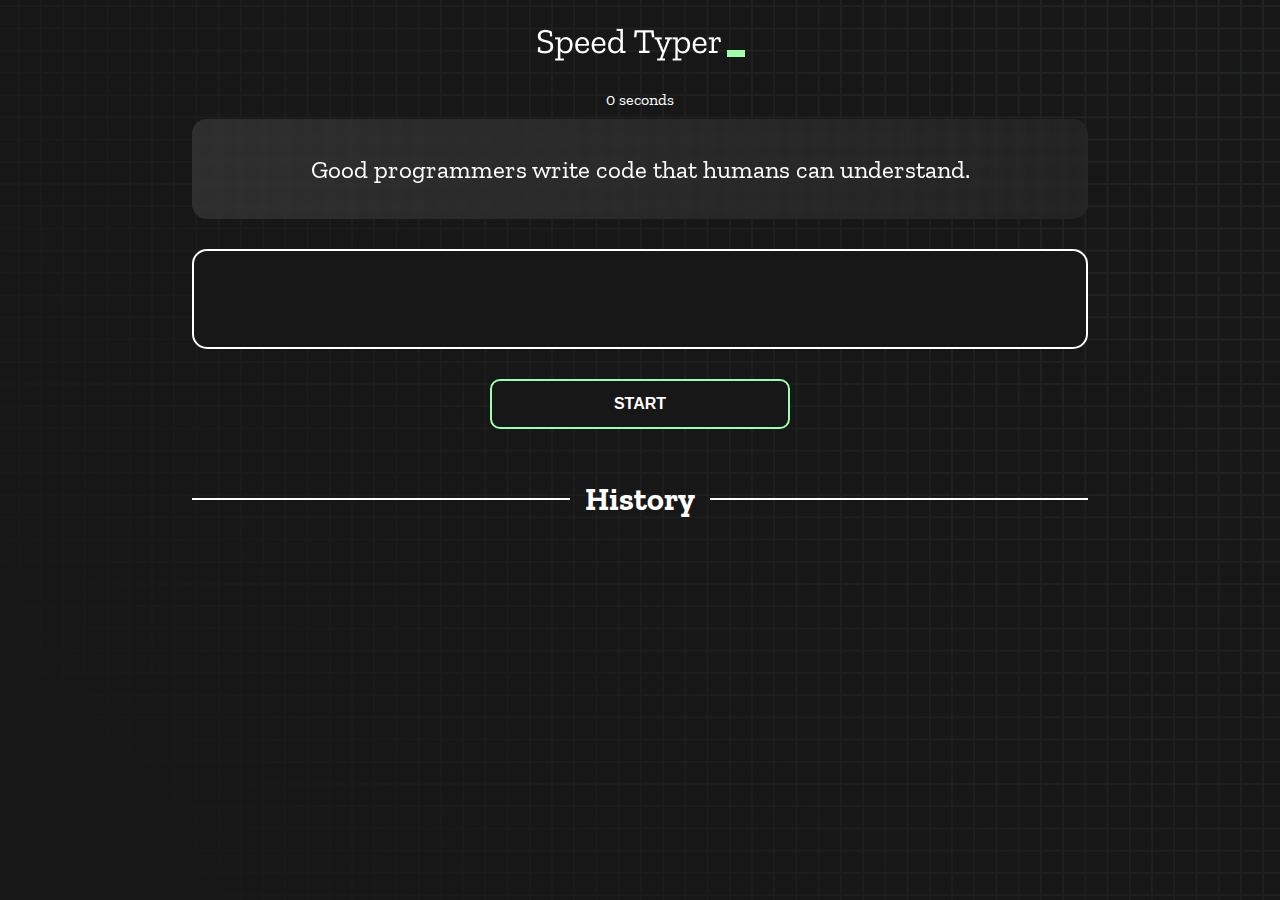
<file: index.html>
<!DOCTYPE html>
<html lang="en">
  <head>
    <meta charset="UTF-8" />
    <meta http-equiv="X-UA-Compatible" content="IE=edge" />
    <meta name="viewport" content="width=device-width, initial-scale=1.0" />
    <title>Speed Monster</title>
    <link rel="stylesheet" href="styles.css" />
    <link rel="preconnect" href="https://fonts.googleapis.com" />
    <link rel="preconnect" href="https://fonts.gstatic.com" crossorigin />
    <link
      href="https://fonts.googleapis.com/css2?family=Zilla+Slab:wght@300;400;500&display=swap"
      rel="stylesheet"
    />
  </head>
  <body>
    <h1 class="title"><img src="./logo.png"/></h1>
    <div id="show-time">0 seconds</div>

    <div class="box-container">
      <div id="question"></div>

      <div id="display" class="inactive"></div>

      <div class="buttons">
        <button id="starts">START</button>
      </div>

      <div class="divider-container">
        <div class="line"></div>
        <h1 class="title2">History</h1>
        <div class="line"></div>
      </div>
      <div id="histories"></div>
    </div>

    <div id="countdown"></div>
    <div id="modal-background" class="hidden"></div>
    <div id="result" class="hidden"></div>

    <script src="./history.js"></script>
    <script src="./script.js"></script>
  </body>
</html>
</file>
<file: styles.css>
* {
  padding: 0;
  margin: 0;
  box-sizing: border-box;
}

body {
  background-image: url("./bg.png");
  background-size: cover;
  background-position: left top;
  font-family: "Zilla Slab", serif;
}

.box-container {
  width: 70%;
  margin: 0 auto;
}

#question {
  height: 100px;
  display: flex;
  align-items: center;
  justify-content: center;
  color: white;
  font-size: 25px;
  border-radius: 15px;
  background: rgb(255, 255, 255);
  background: linear-gradient(
    92.49deg,
    rgba(255, 255, 255, 0.1) 0.18%,
    rgba(255, 255, 255, 0.05) 99.85%
  );
  backdrop-filter: blur(5px);
  margin-bottom: 30px;
}

#display {
  height: 100px;
  display: flex;
  flex-wrap: wrap;
  align-items: center;
  padding-left: 5rem;
  color: white;
  font-size: 32px;
  background-color: #171717;
  border: 2px solid #9dffad;
  border-radius: 15px;
}

#countdown {
  position: fixed;
  height: 100vh;
  width: 100vw;
  background-color: rgba(0, 0, 0, 0.8);
  top: 0;
  left: 0;
  display: flex;
  align-items: center;
  justify-content: center;
  font-size: 3rem;
  color: white;
  display: none;
}
#result {
  position: fixed;
  top: 40%; 
  left: 50%;
  transform: translate(-50%, -50%);
  height: 250px;
  width: 400px;
  background-color: #171717;
  border-radius: 15px;
  border: 2px solid #9dffad;
  color: white;
  text-align: center;
  padding: 2rem;
}
#show-time{
  text-align: center;
  color: white;
  margin: 10px 0;
}

.green {
  color: #9dffad;
}
.red {
  color: #eb6565;
}
.bold {
  font-weight: 700;
}
.inactive {
  border: 2px solid white !important;
}
.hidden {
  display: none;
}
.title {
  text-align: center;
  color: white;
  margin: 20px 0;
}

.divider-container {
  height: 80px;
  display: flex;
  justify-content: center;
  align-items: center;
  gap: 15px;
  margin: 0 auto;
}

.line {
  height: 2px;
  background: white;
  width: 100%;
}

.title2 {
  color: white;
  display: block;
}

.buttons {
  display: flex;
  justify-content: center;
  margin: 30px 0;
}
button {
  padding: 10px 20px;
  border: none;
  font-size: 16px;
  font-weight: bold;
  width: 300px;
  height: 50px;
  color: white;
  background-color: #171717;
  border-radius: 10px;
  border: 2px solid #9dffad;
  cursor: pointer;
}

#histories {
  display: flex;
  flex-wrap: wrap;
  justify-content: space-around;
}

.card {
  width: 100%;
  height: 100%;
  padding: 50px;
  display: flex;
  justify-content: space-between;
  align-items: center;
  padding: 20px 30px;
  color: white;
  border-radius: 15px;
  background: rgb(255, 255, 255);
  background: linear-gradient(
    92.49deg,
    rgba(255, 255, 255, 0.1) 0.18%,
    rgba(255, 255, 255, 0.05) 99.85%
  );
  backdrop-filter: blur(5px);
  margin-bottom: 30px;
}

#modal-background {
  background: rgb(255, 255, 255);
  background: linear-gradient(
    92.49deg,
    rgba(255, 255, 255, 0.1) 0.18%,
    rgba(255, 255, 255, 0.05) 99.85%
  );
  backdrop-filter: blur(5px);
  height: 100vh;
  width: 100%;
  position: fixed;
  top: 0;
}

@media only screen and (max-width: 700px) {
  .box-container {
    padding: 0 20px;
    width: 100%;
  }
  .card {
    flex-direction: column;
  }
}

@media only screen and (min-width: 769px) {
  #histories{
    width: 100%;
    display: grid;
    grid-template-columns: repeat(3,1fr);
    gap: 30px;
  }
  .card{
    display: grid;
  }
}
</file>
